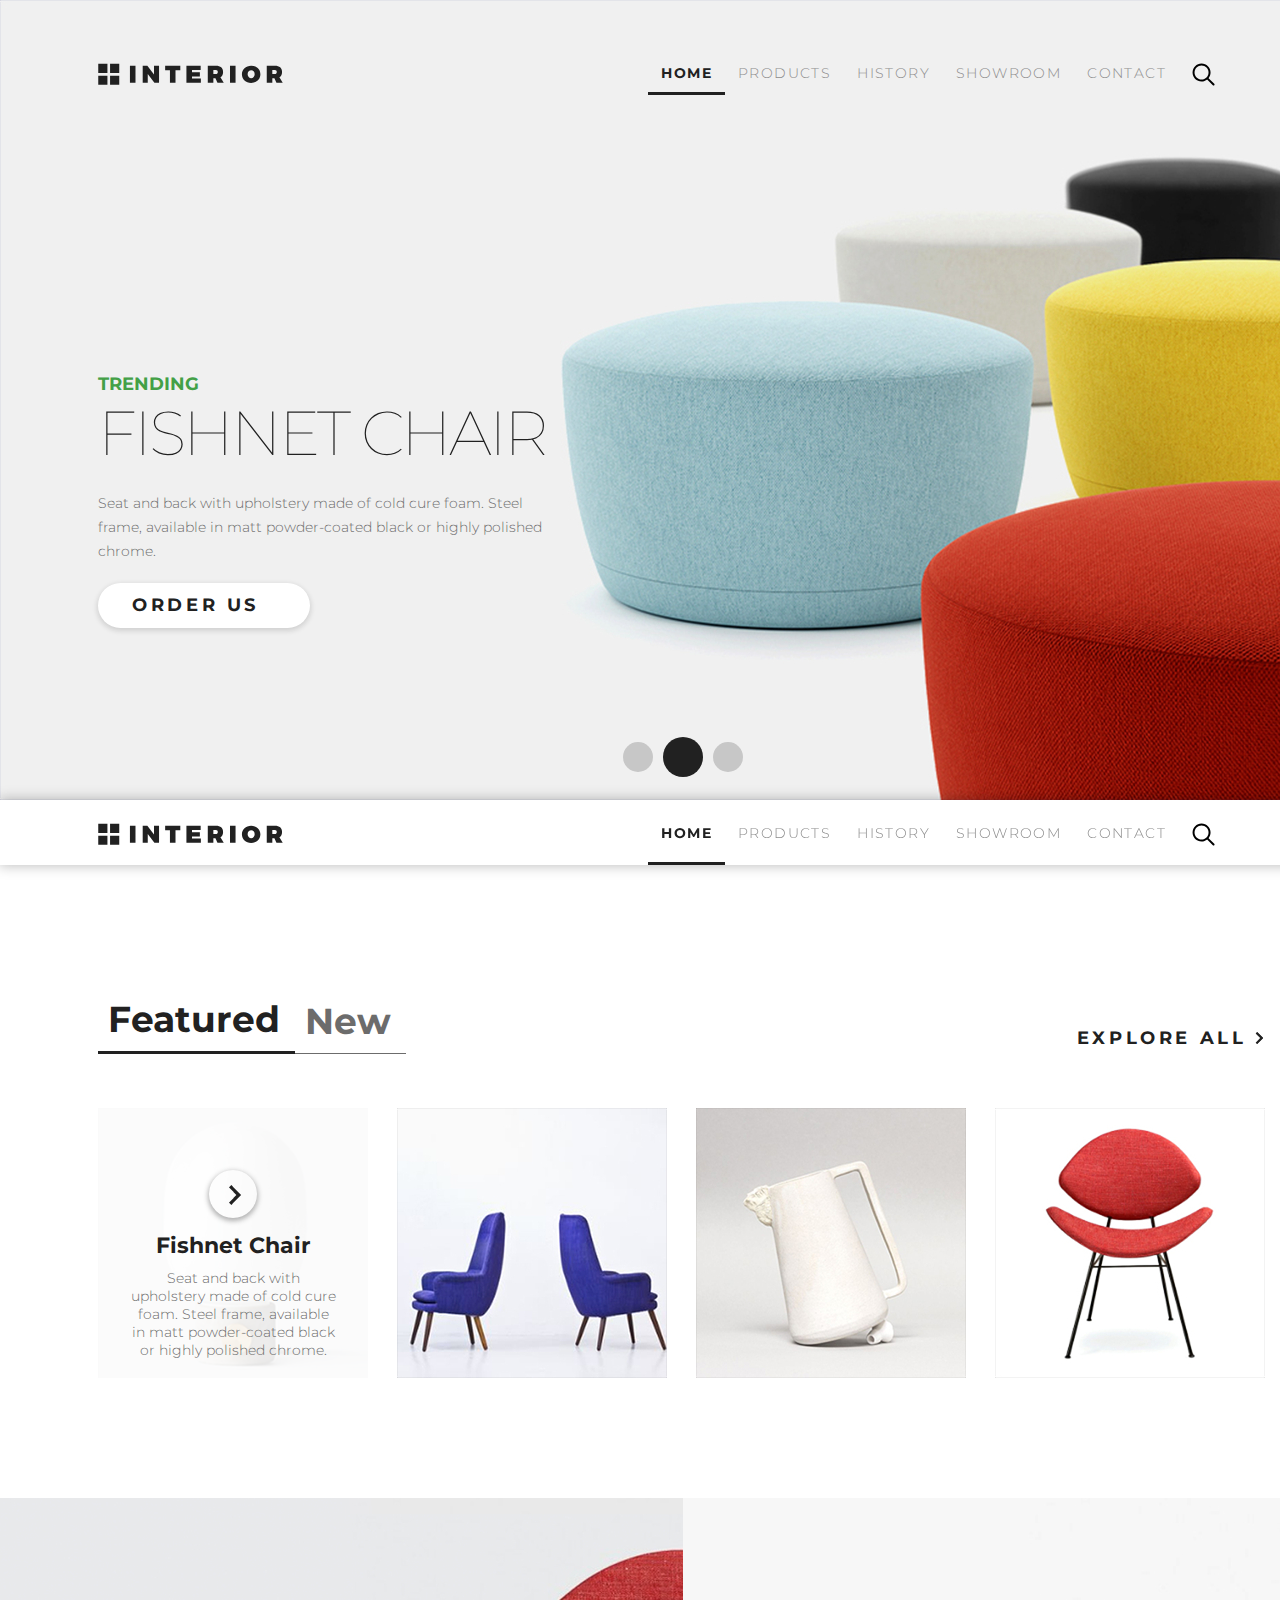
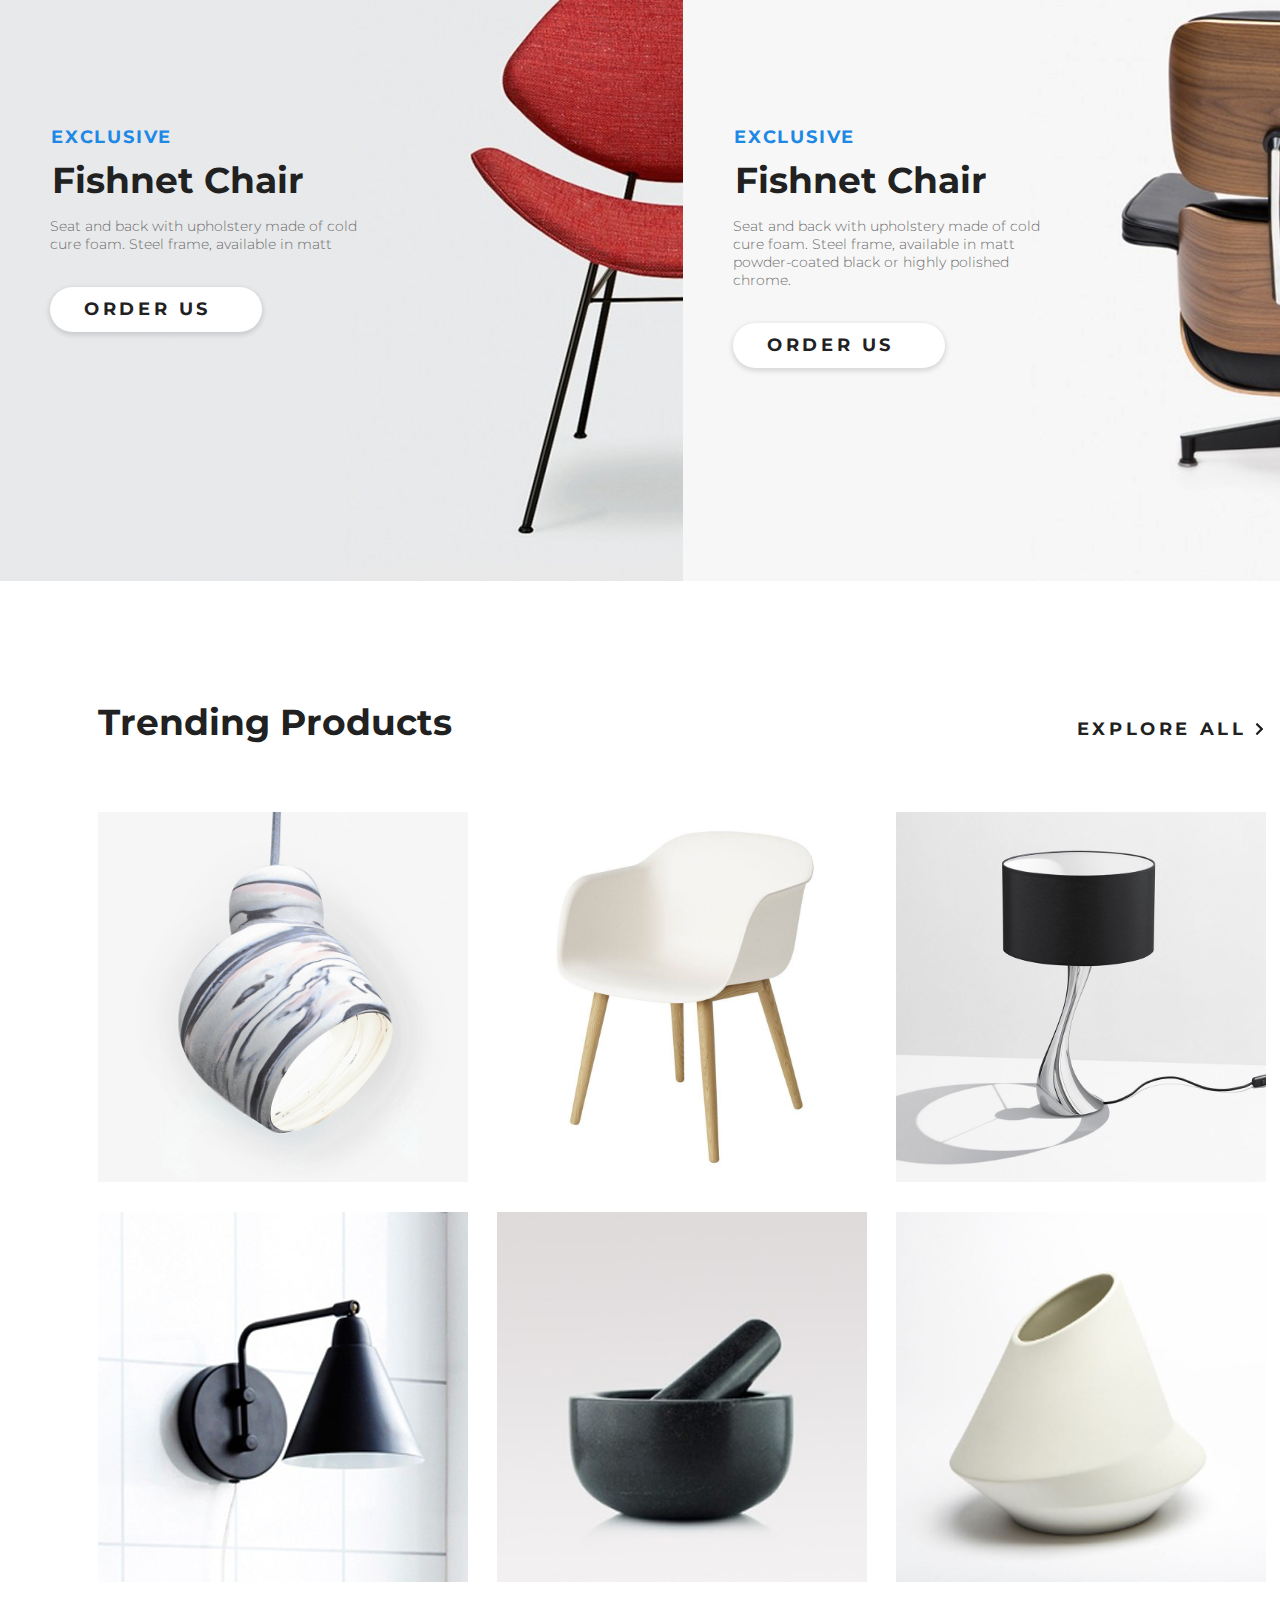
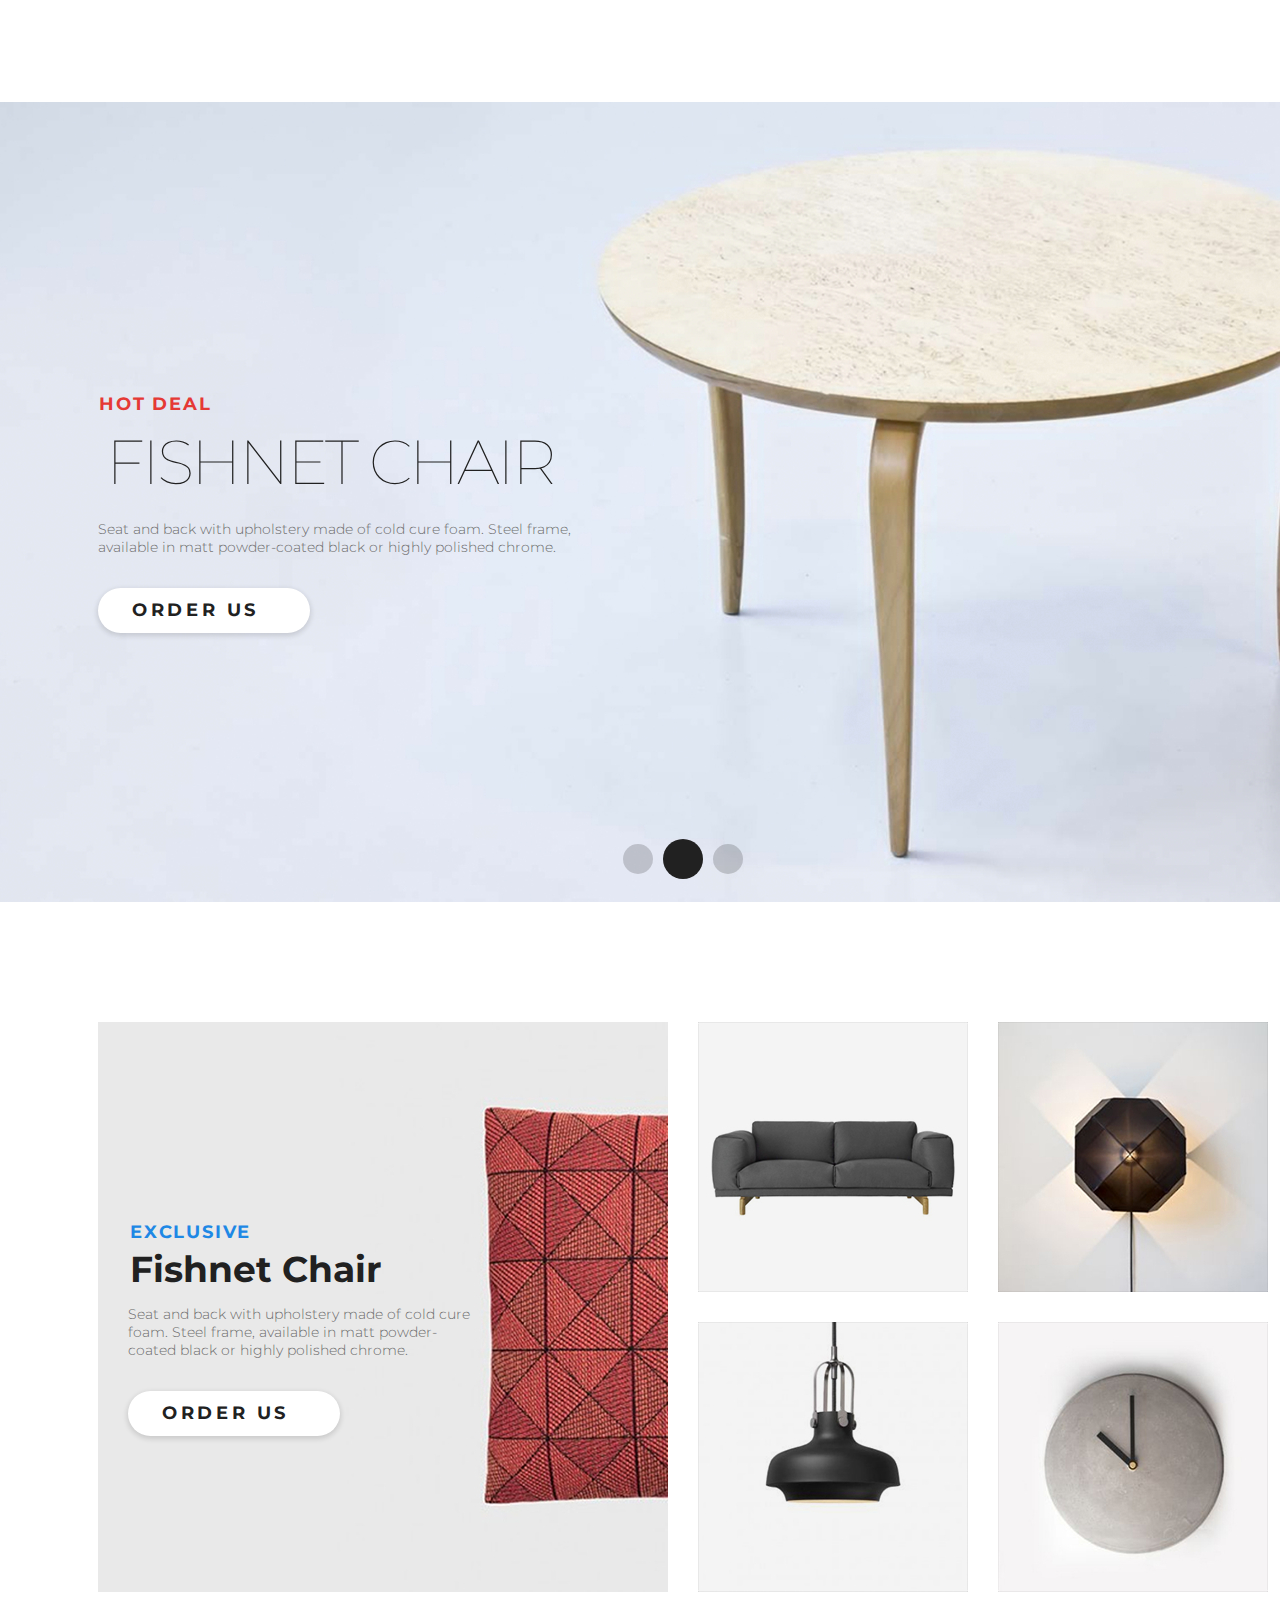
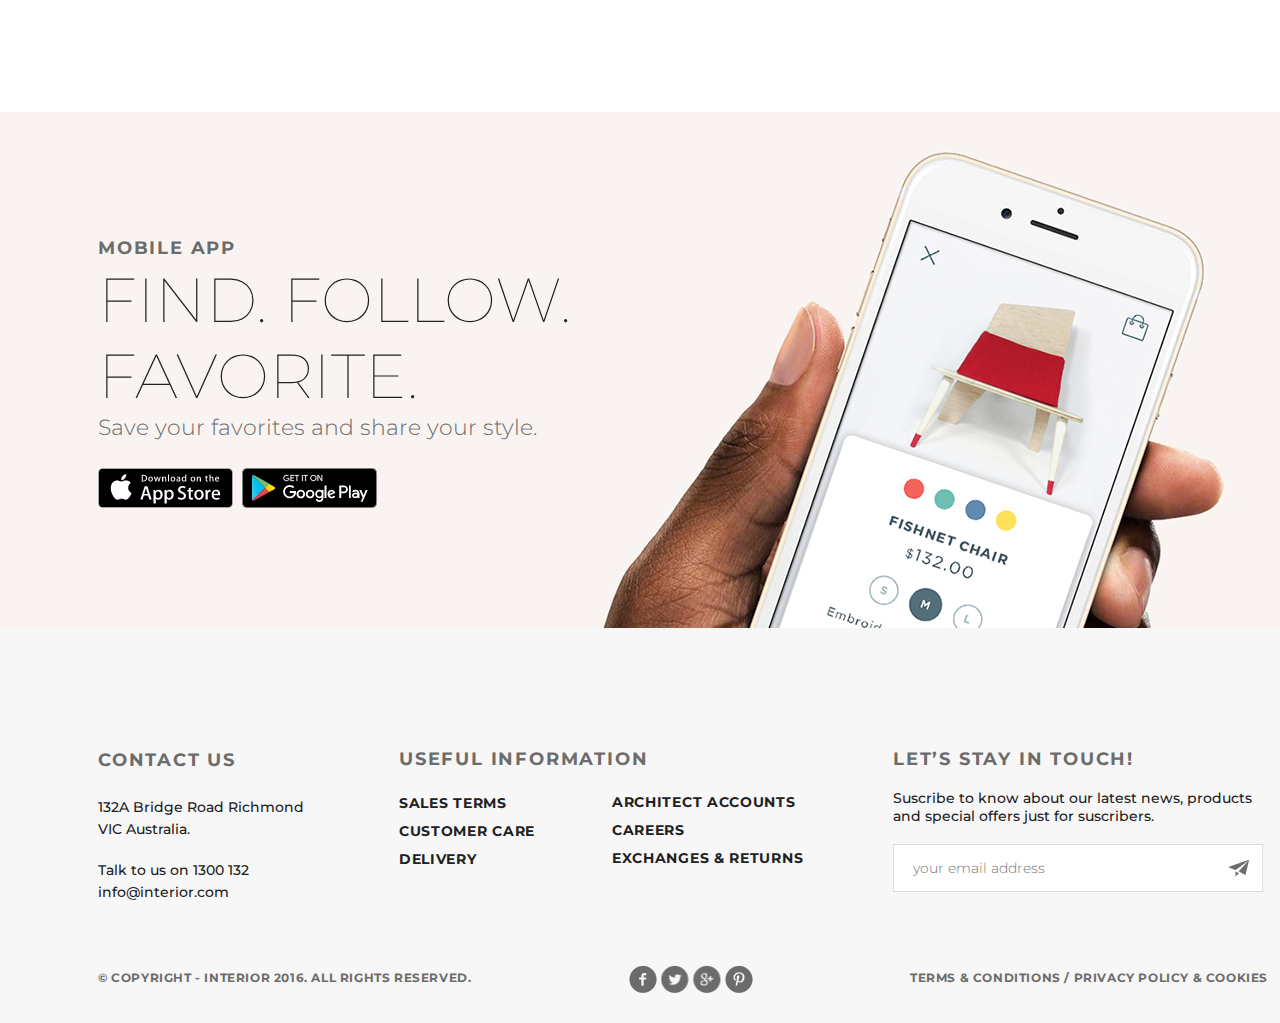
<file: index.html>
<!DOCTYPE html>
<html lang="en">
    <head>
        <meta charset="UTF-8">
        <title>Interior Home</title>
        <link href="https://fonts.googleapis.com/css?family=Montserrat:100,300,400,700&display=swap&subset=cyrillic,cyrillic-ext,latin-ext,vietnamese" rel="stylesheet">
        <link rel="stylesheet" href="style.css">
    </head>
    <body>
        <div class="container">
            <div class="slider padding-site">
                <div class="header clearfix">
                    <a href="#"><img src="img/logo.svg" alt="logo"></a>
                    <ul class="menu clearfix">
                        <li class="menu-list"><a href="index.html" class="menu-link menu-link-active notsearch">HOME</a></li>
                        <li class="menu-list"><a href="product.html" class="menu-link notsearch">PRODUCTS</a></li>
                        <li class="menu-list"><a href="#" class="menu-link notsearch">HISTORY</a></li>
                        <li class="menu-list"><a href="product-details.html" class="menu-link notsearch">SHOWROOM</a></li>
                        <li class="menu-list"><a href="contacts.html" class="menu-link notsearch">CONTACT</a></li>
                        <li class="menu-list"><a href="#" class="menu-link"><img src="img/search.svg" alt="search"></a></li>
                    </ul>
                </div>
                <div class="slider-text">
                    <p class="slider-tranding">TRENDING</p>
                    <h2 class="slider-h2">Fishnet Chair</h2>
                    <p class="slider-content">Seat and back with upholstery made of cold cure foam. Steel frame, available in matt powder-coated black
                        or highly polished chrome.</p>
                    <a href="#" class="button vis">Order Us <img class="vis" src="img/arrow.svg" alt="arrow"></a>
                </div>
                <div class="slider-pagination">
                    <a href="#" class="circle"></a><a href="#" class="circle circle-active"></a><a href="#" class="circle"></a>
                </div>
            </div>
            <div class="featured-all">
                <div class="menuhover padding-site">
                    <div class="menucontent">
                        <a href="#"><img src="img/logo.svg" alt="logo"></a>
                        <ul class="menu clearfix">
                            <li class="menu-list"><a href="index.html" class="menu-link hover menucontent-link-active">HOME</a></li>
                            <li class="menu-list"><a href="product.html" class="menu-link hover">PRODUCTS</a></li>
                            <li class="menu-list"><a href="#" class="menu-link hover">HISTORY</a></li>
                            <li class="menu-list"><a href="product-details.html" class="menu-link hover">SHOWROOM</a></li>
                            <li class="menu-list"><a href="contacts.html" class="menu-link hover">CONTACT</a></li>
                            <li class="menu-list"><a href="#" class="menu-link"><img src="img/search.svg" alt="search"></a></li>
                        </ul>
                    </div>
                </div>
                <div class="featurd clearfix padding-site">
                    <div class="featurd-new">
                        <div class="featurd-new-active"><a href="#" class="featurd-link featurd-link-active">Featured</a></div><div class="featurd-new1"><a href="#" class="featurd-link">New</a></div>
                    </div>
                    <a href="#" class="explore">explore all <img src="img/arrow.svg" alt="arrow"></a>
                </div>
                <div class="featured-slider padding-site">
                    <div class="featured-slider-div">
                        <div class="featured-slider-img1"></div>
                        <a href="#" class="feature-button"><div><img src="img/arrow.png" alt="arrow"></div></a>
                        <h2 class="feature-slider-h2">Fishnet Chair</h2>
                        <p class="feature-slider-content">Seat and back with upholstery made of cold cure foam. Steel frame, available in matt powder-coated black
                            or highly polished chrome.</p>
                    </div>
                    <div class="featured-slider-div">
                        <div class="featured-slider-img2"></div>
                        <a href="#" class="feature-button"><div><img src="img/arrow.png" alt="arrow"></div></a>
                        <h2 class="feature-slider-h2">Fishnet Chair</h2>
                        <p class="feature-slider-content">Seat and back with upholstery made of cold cure foam. Steel frame, available in matt powder-coated black
                            or highly polished chrome.</p>
                    </div>
                    <div class="featured-slider-div">
                        <div class="featured-slider-img3"></div>
                        <a href="#" class="feature-button"><div><img src="img/arrow.png" alt="arrow"></div></a>
                        <h2 class="feature-slider-h2">Fishnet Chair</h2>
                        <p class="feature-slider-content">Seat and back with upholstery made of cold cure foam. Steel frame, available in matt powder-coated black
                            or highly polished chrome.</p>
                    </div>
                    <div class="featured-slider-div">
                        <div class="featured-slider-img4"></div>
                        <a href="#" class="feature-button"><div><img src="img/arrow.png" alt="arrow"></div></a>
                        <h2 class="feature-slider-h2">Fishnet Chair</h2>
                        <p class="feature-slider-content">Seat and back with upholstery made of cold cure foam. Steel frame, available in matt powder-coated black
                            or highly polished chrome.</p>
                    </div>
                </div>
                <div class="exclusive">
                    <div class="exclusive1">
                        <p class="slider-exclusive">exclusive</p>
                        <h2 class="slider-exclusive-h2">Fishnet Chair</h2>
                        <p class="slider-exclusive-content">Seat and back with upholstery made of cold cure foam. Steel frame, available in matt</p>
                        <a href="#" class="button button-exclusive vis">Order Us <img class="vis" src="img/arrow.svg" alt="arrow"></a>
                    </div>
                    <div class="exclusive2">
                        <p class="slider-exclusive">exclusive</p>
                        <h2 class="slider-exclusive-h2">Fishnet Chair</h2>
                        <p class="slider-exclusive-content">Seat and back with upholstery made of cold cure foam. Steel frame, available in matt powder-coated black
                            or highly polished chrome.</p>
                        <a href="#" class="button button-exclusive vis">Order Us <img class="vis" src="img/arrow.svg" alt="arrow"></a>
                    </div>
                </div>
                <div class="trending-products padding-site">
                    <div class="trending-products2 clearfix">
                        <div class="trending-products-new">
                            <p>Trending Products</p>
                        </div>
                        <a href="#" class="explore-trending-products">explore all <img src="img/arrow.svg" alt="arrow"></a>
                    </div>
                    <div class="trending-products-slider">
                        <div><a href="#" class="trending-products-link"><img src="img/product-11.jpg" alt="product-11" class="trending-products-img"></a></div>
                        <div><a href="#" class="trending-products-link"><img src="img/product-21.jpg" alt="product-21" class="trending-products-img"></a></div>
                        <div><a href="#" class="trending-products-link"><img src="img/product-31.jpg" alt="product-31" class="trending-products-img"></a></div>
                        <div><a href="#" class="trending-products-link"><img src="img/product-41.jpg" alt="product-41" class="trending-products-img"></a></div>
                        <div><a href="#" class="trending-products-link"><img src="img/product-51.jpg" alt="product-51" class="trending-products-img"></a></div>
                        <div><a href="#" class="trending-products-link"><img src="img/product-61.jpg" alt="product-61" class="trending-products-img"></a></div>
                    </div>
                </div>
                <div class="slider-hotdeal padding-site">
                    <div class="slider-hotdeal-text">
                        <p class="slider-hotdeal-p">Hot deal</p>
                        <h2 class="slider-h2-hotdeal">Fishnet Chair</h2>
                        <p class="slider-content-hotdeal">Seat and back with upholstery made of cold cure foam. Steel frame, available in matt powder-coated black
                            or highly polished chrome.</p>
                        <a href="#" class="button-hotdeal vis">Order Us <img class="vis" src="img/arrow.svg" alt="arrow"></a>
                    </div>
                    <div class="slider-pagination-hotdeal">
                        <a href="#" class="circle"></a><a href="#" class="circle circle-active"></a><a href="#" class="circle"></a>
                    </div>
                </div>
                <div class="exclusivenew clearfix">
                    <div class="exclusivenew-left">
                        <div class="slider-exclusivenew-text">
                            <p class="slider-exclusivenew-p">exclusive</p>
                            <h2 class="slider-h2-exclusivenew">Fishnet Chair</h2>
                            <p class="slider-content-exclusivenew">Seat and back with upholstery made of cold cure foam. Steel frame, available in matt powder-coated black
                                or highly polished chrome.</p>
                            <a href="#" class="button-exclusivenew vis">Order Us <img class="vis" src="img/arrow.svg" alt="arrow"></a>
                        </div>
                    </div>
                    <div class="exclusivenew-right">
                        <div><a href="#" class="exclusivenew-products-link"><img src="img/exclusive2-1.jpg" alt="exclusive2-1" class="exclusivenew-products-img"></a></div>
                        <div><a href="#" class="exclusivenew-products-link"><img src="img/exclusive2-2.jpg" alt="exclusive2-2" class="exclusivenew-products-img"></a></div>
                        <div><a href="#" class="exclusivenew-products-link"><img src="img/exclusive2-3.jpg" alt="exclusive2-3" class="exclusivenew-products-img"></a></div>
                        <div><a href="#" class="exclusivenew-products-link"><img src="img/exclusive2-4.jpg" alt="exclusive2-4" class="exclusivenew-products-img"></a></div>
                    </div>
                </div>
                <div class="mobile">
                    <div class="mobile-text">
                        <h2 class="mobile-h2">mobile app</h2>
                        <p class="mobile-p">Find. Follow. Favorite.</p>
                        <p class="mobile-content">Save your favorites and share your style.</p>
                        <div class="buttons">
                            <a href="#" target="_blank" class="button-apple"><img src="img/app-store.png" alt="app-store"></a>
                            <a href="#" target="_blank" class="button-google"><img src="img/google-play.png" alt="google-play"></a>
                        </div>
                    </div>
                </div>
            </div>
            <div class="footer padding-site">
                <div class="topfooter clearfix">
                    <div class="contact_us">
                        <h2 class="contact">Contact Us</h2>
                        <p class="address">132A Bridge Road Richmond VIC 
                            Australia.</p>
                        <br>
                        <p class="phone">Talk to us on 1300 132
                            info@interior.com</p>
                    </div>
                    <div class="useful_information">
                        <h2 class="information">Useful Information</h2>
                        <br>
                        <div class="info_info clearfix">
                            <ul class="info">
                                <li><a href="#">Sales terms</a></li>
                                <li><a href="#">Customer care</a></li>
                                <li><a href="#">Delivery</a></li>
                            </ul>
                            <br>
                            <ul class="info2">
                                <li><a href="#">Architect accounts</a></li>
                                <li><a href="#">Careers</a></li>
                                <li><a href="#">Exchanges & returns</a></li>
                            </ul>
                        </div>
                    </div>
                    <div class="stay_in_touch">
                        <h2 class="touch">Let’s Stay in Touch!</h2>
                        <br>
                        <p class="stay">Suscribe to know about our latest news, products and special offers just for suscribers.</p>
                        <br>
                        <div class="form">
                            <form>
                                <input type="email" placeholder="your email address">
                                <button type="submit"></button>
                            </form>
                        </div>
                    </div>
                </div>
                <div class="bottomfooter clearfix">
                    <div class="copyright">© Copyright - INTERIOR 2016. All Rights Reserved.</div>
                    <div class="icons">
                        <a href="#" target="_blank" class="ico1"></a>
                        <a href="#" target="_blank" class="ico2"></a>
                        <a href="#" target="_blank" class="ico3"></a>
                        <a href="#" target="_blank" class="ico4"></a>
                    </div>
                    <div class="pp"><a href="#">Terms & Conditions</a>  /  <a href="#">Privacy policy & Cookies</a></div>
                </div>
            </div>
        </div>
    </body>
</html>
</file>
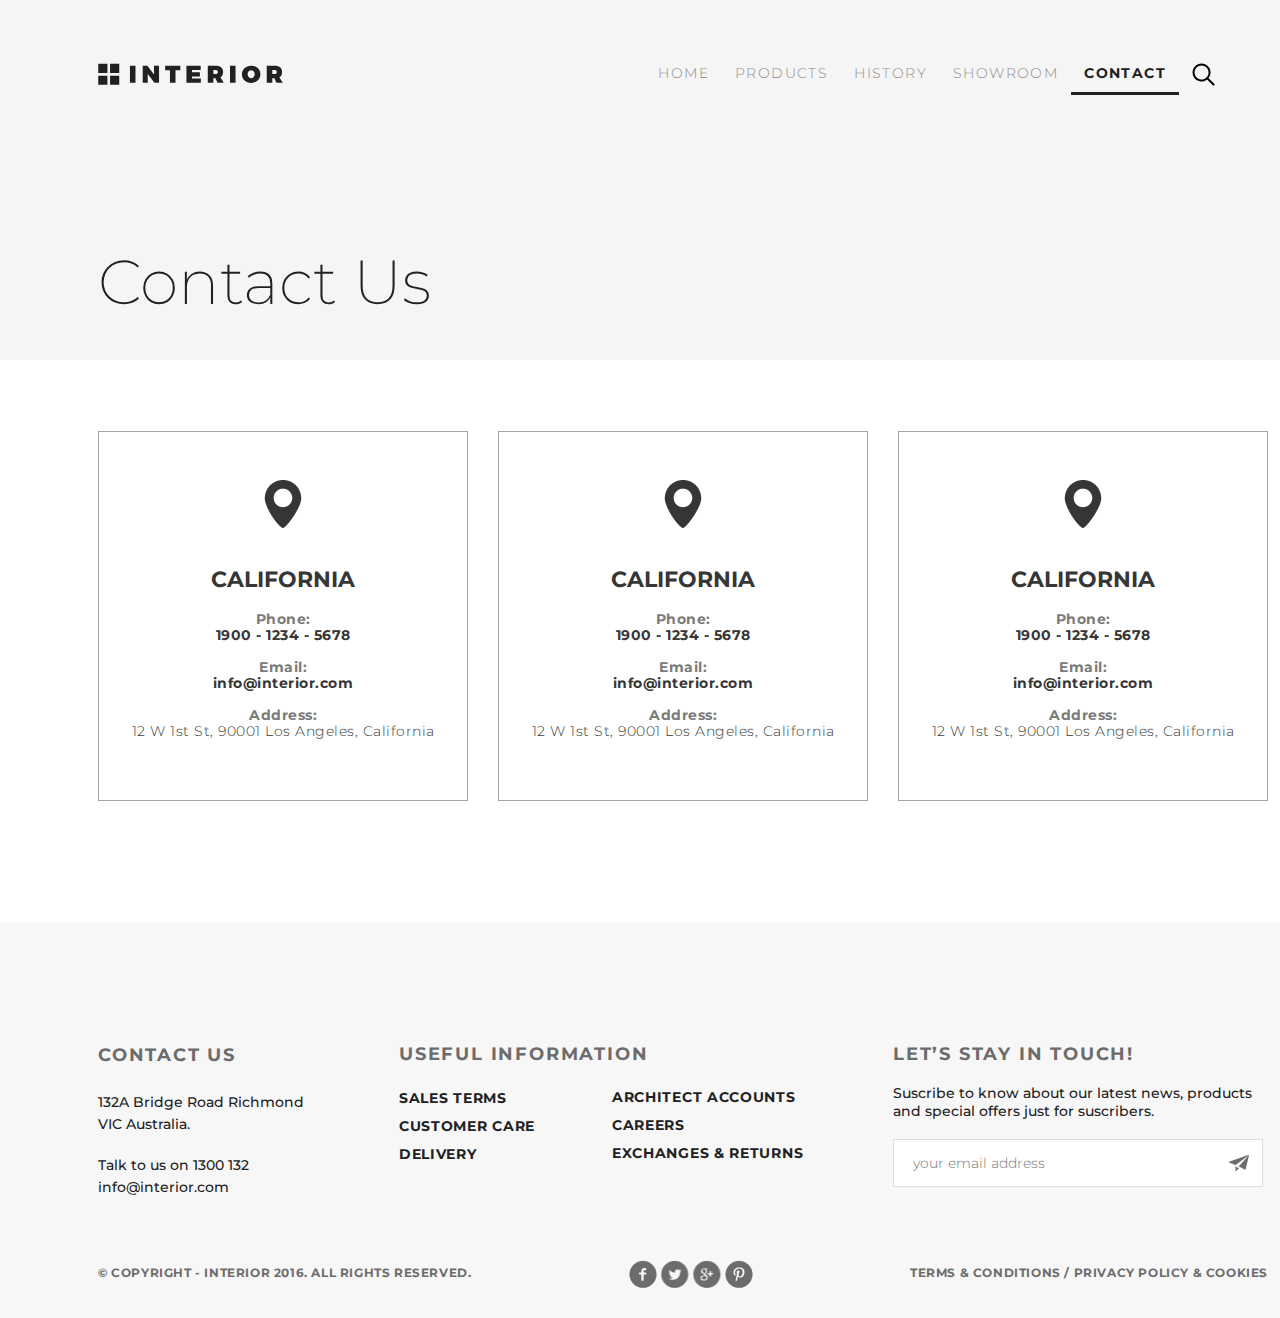
<file: contacts.html>
<!DOCTYPE html>
<html lang="en">
    <head>
        <meta charset="UTF-8">
        <title>Interior Contacts</title>
        <link href="https://fonts.googleapis.com/css?family=Montserrat:100,300,400,700&display=swap&subset=cyrillic,cyrillic-ext,latin-ext,vietnamese" rel="stylesheet">
        <link rel="stylesheet" href="style.css">
    </head>
    <body>
        <div class="container">
            <div class="ctl">
                <div class="contactus_header">
                    <div class="header clearfix padding-site">
                        <a href="#"><img src="img/logo.svg" alt="logo"></a>
                        <ul class="menu clearfix">
                            <li class="menu-list"><a href="index.html" class="menu-link notsearch">HOME</a></li>
                            <li class="menu-list"><a href="product.html" class="menu-link notsearch">PRODUCTS</a></li>
                            <li class="menu-list"><a href="#" class="menu-link notsearch">HISTORY</a></li>
                            <li class="menu-list"><a href="product-details.html" class="menu-link notsearch">SHOWROOM</a></li>
                            <li class="menu-list"><a href="contacts.html" class="menu-link menu-link-active notsearch">CONTACT</a></li>
                            <li class="menu-list"><a href="#" class="menu-link"><img src="img/search.svg" alt="search"></a></li>
                        </ul>
                    </div>
                    <div class="contact_us_title padding-site clearfix">
                        Contact Us
                    </div>
                </div>
                <div class="contactus_contacts padding-site clearfix">
                    <div class="block1_contact">
                        <img  class="float" src ="img/float.png" alt="float">
                        <h2 class="place_name">California</h2>
                        <div class="contact_place"> 
                            <br>
                            <p class="phone_adress">Phone:</p>
                            <p class="b_phone_adress">1900 - 1234 - 5678</p>
                            <br>
                            <p class="phone_adress">Email:</p>
                            <p class="b_phone_adress">info@interior.com</p>
                            <br>
                            <p class="phone_adress">Address:</p>
                            12 W 1st St, 90001 Los Angeles, California
                        </div>
                    </div>
                    <div class="block2_contact">
                        <img  class="float" src ="img/float.png" alt="float">
                        <h2 class="place_name">California</h2>
                        <br>
                        <div class="contact_place">
                            <p class="phone_adress">Phone:</p>
                            <p class="b_phone_adress">1900 - 1234 - 5678</p>
                            <br>
                            <p class="phone_adress">Email:</p>
                            <p class="b_phone_adress">info@interior.com</p>
                            <br>
                            <p class="phone_adress">Address:</p>
                            12 W 1st St, 90001 Los Angeles, California
                        </div>
                    </div>
                    <div class="block3_contact">
                        <img  class="float" src ="img/float.png" alt="float">
                        <h2 class="place_name">California</h2>
                        <br>
                        <div class="contact_place">
                            <p class="phone_adress">Phone:</p>
                            <p class="b_phone_adress">1900 - 1234 - 5678</p>
                            <br>
                            <p class="phone_adress">Email:</p>
                            <p class="b_phone_adress">info@interior.com</p>
                            <br>
                            <p class="phone_adress">Address:</p>
                            12 W 1st St, 90001 Los Angeles, California
                        </div>
                    </div>
                </div>
            </div>
            <div class="footer padding-site">
                <div class="topfooter clearfix">
                    <div class="contact_us">
                        <h2 class="contact">Contact Us</h2>
                        <p class="address">132A Bridge Road Richmond VIC 
                            Australia.</p>
                        <br>
                        <p class="phone">Talk to us on 1300 132
                            info@interior.com</p>
                    </div>
                    <div class="useful_information">
                        <h2 class="information">Useful Information</h2>
                        <br>
                        <div class="info_info clearfix">
                            <ul class="info">
                                <li><a href="#">Sales terms</a></li>
                                <li><a href="#">Customer care</a></li>
                                <li><a href="#">Delivery</a></li>
                            </ul>
                            <br>
                            <ul class="info2">
                                <li><a href="#">Architect accounts</a></li>
                                <li><a href="#">Careers</a></li>
                                <li><a href="#">Exchanges & returns</a></li>
                            </ul>
                        </div>
                    </div>
                    <div class="stay_in_touch">
                        <h2 class="touch">Let’s Stay in Touch!</h2>
                        <br>
                        <p class="stay">Suscribe to know about our latest news, products and special offers just for suscribers.</p>
                        <br>
                        <div class="form">
                            <form>
                                <input type="email" placeholder="your email address">
                                <button type="submit"></button>
                            </form>
                        </div>
                    </div>
                </div>
                <div class="bottomfooter clearfix">
                    <div class="copyright">© Copyright - INTERIOR 2016. All Rights Reserved.</div>
                    <div class="icons">
                        <a href="#" target="_blank" class="ico1"></a>
                        <a href="#" target="_blank" class="ico2"></a>
                        <a href="#" target="_blank" class="ico3"></a>
                        <a href="#" target="_blank" class="ico4"></a>
                    </div>
                    <div class="pp"><a href="#">Terms & Conditions</a>  /  <a href="#">Privacy policy & Cookies</a></div>
                </div>
            </div>
        </div>
    </body>
</html>
</file>
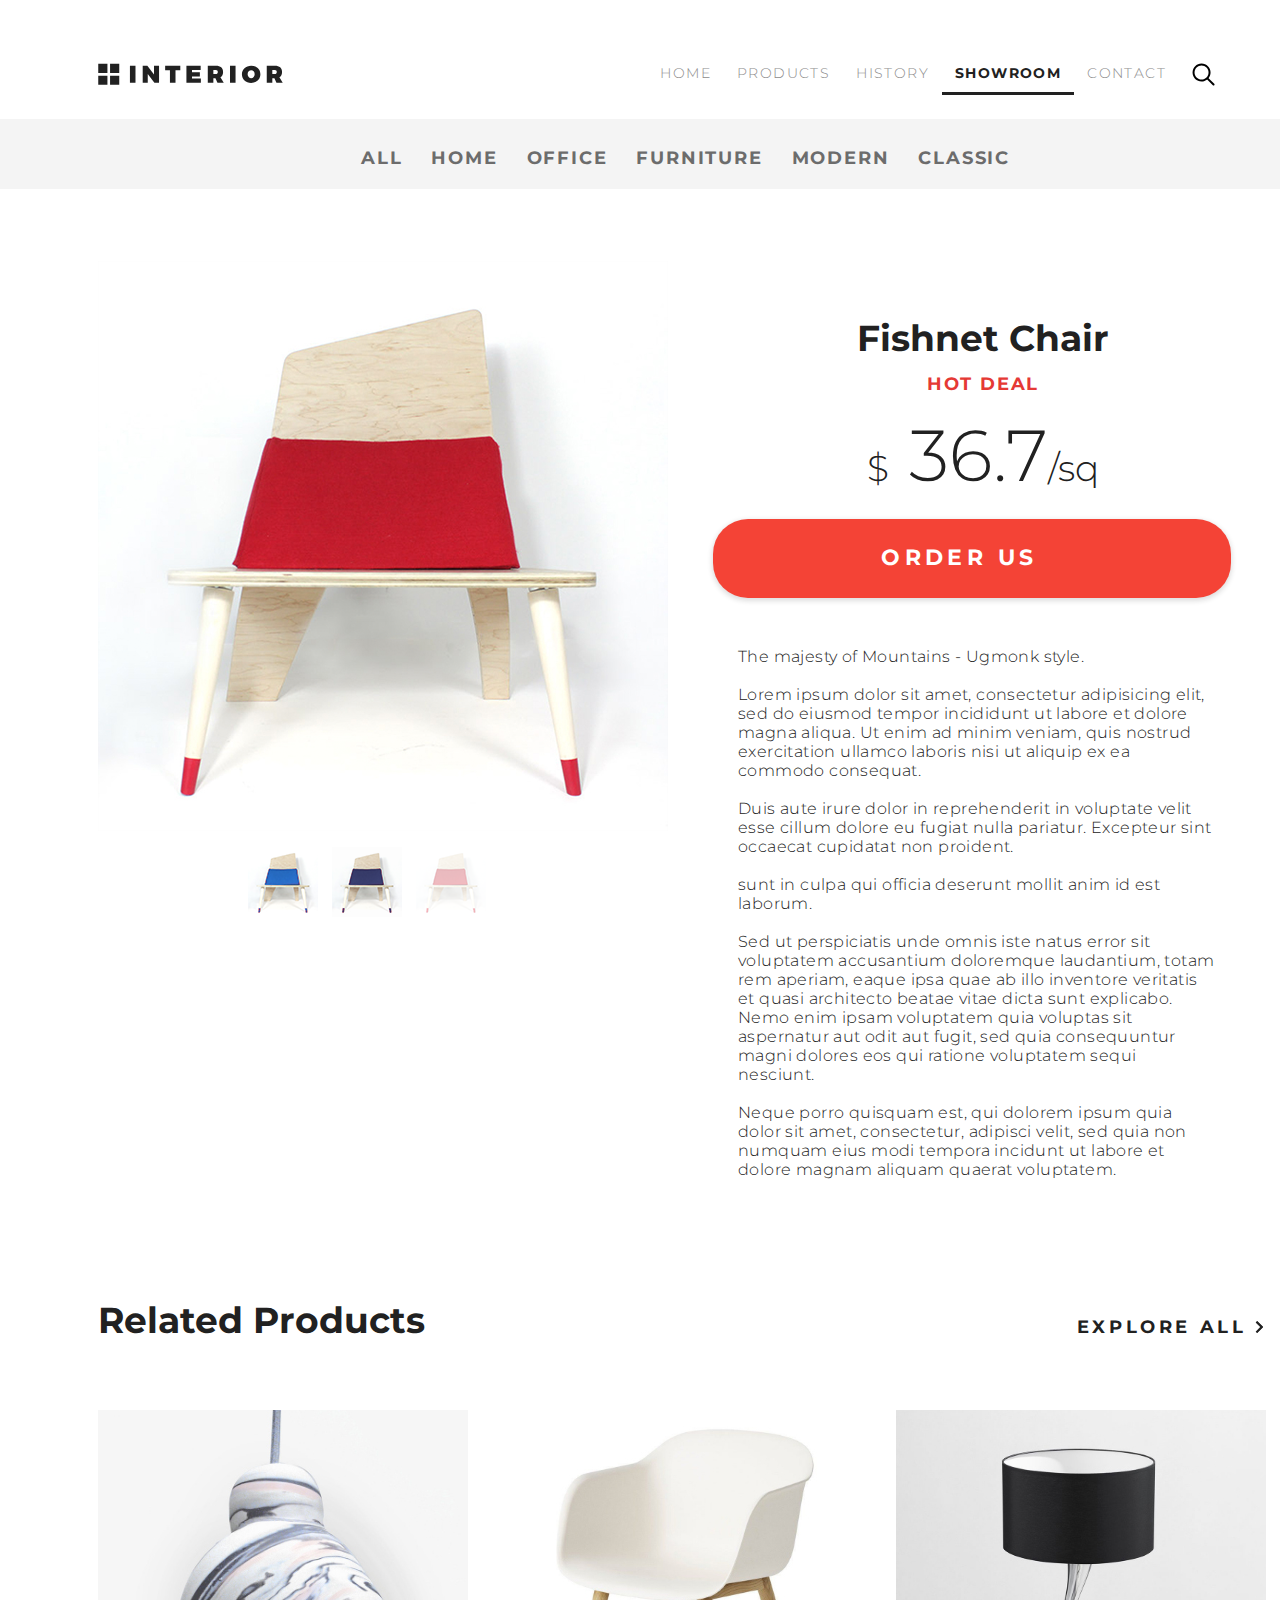
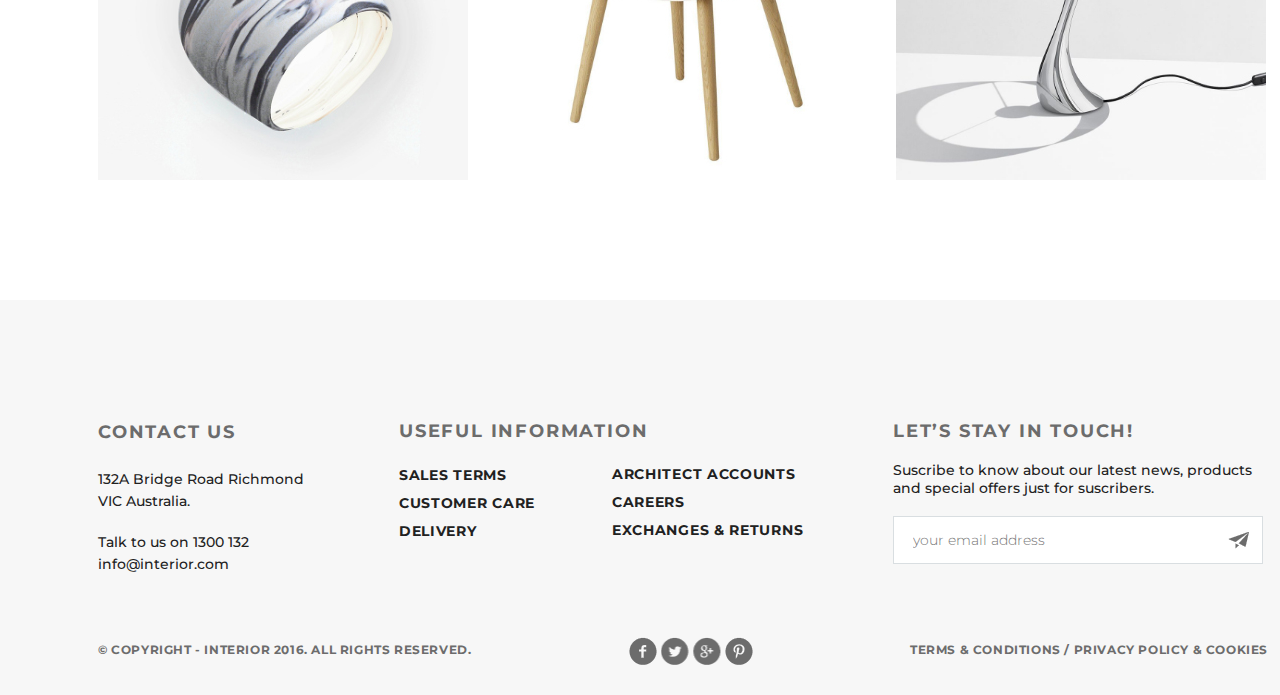
<file: product-details.html>
<!DOCTYPE html>
<html lang="zxx">
    <head>
        <meta charset="UTF-8">
        <title>Interior Product Details</title>
        <link href="https://fonts.googleapis.com/css?family=Montserrat:100,300,400,700&display=swap&subset=cyrillic,cyrillic-ext,latin-ext,vietnamese" rel="stylesheet">
        <link rel="stylesheet" href="style.css">
    </head>
    <body>
        <div class="container">
            <div class="ctl">
                <div class="top-menus">
                    <div class="header clearfix  padding-site">
                        <a href="#"><img src="img/logo.svg" alt="logo"></a>
                        <ul class="menu clearfix">
                            <li class="menu-list"><a href="index.html" class="menu-link notsearch">HOME</a></li>
                            <li class="menu-list"><a href="product.html" class="menu-link notsearch">PRODUCTS</a></li>
                            <li class="menu-list"><a href="#" class="menu-link notsearch">HISTORY</a></li>
                            <li class="menu-list"><a href="product-details.html" class="menu-link notsearch menu-link-active">SHOWROOM</a></li>
                            <li class="menu-list"><a href="contacts.html" class="menu-link notsearch">CONTACT</a></li>
                            <li class="menu-list"><a href="#" class="menu-link"><img src="img/search.svg" alt="search"></a></li>
                        </ul>
                    </div>
                    <div class="stik-menu clearfix">
                        <ul class="stik-menu-menu">
                            <li class="stik-list"><a href="#" class="stik-link">All</a></li>
                            <li class="stik-list"><a href="#" class="stik-link">HOME</a></li>
                            <li class="stik-list"><a href="#" class="stik-link">OFFICE</a></li>
                            <li class="stik-list"><a href="#" class="stik-link">FURNITURE</a></li>
                            <li class="stik-list"><a href="#" class="stik-link">MODERN</a></li>
                            <li class="stik-list"><a href="#" class="stik-link">CLASSIC</a></li>
                        </ul>
                    </div>
                </div>
                <div class="product-detaile padding-site clearfix">
                    <div class="left-product-detaile">
                        <img src="img/slider1.png" alt="main photo">
                        <div class="product-detaile-gallery">
                            <img src="img/controll.png" alt="photo1">
                            <img src="img/controll11.png" alt="photo2">
                            <img src="img/controll2.png" alt="photo3">
                        </div>
                    </div>
                    <div class="right-product-detaile">
                        <p class="product-details-fch">Fishnet Chair</p>
                        <p class="product-details-hd">Hot Deal</p>
                        <div class="price"><h2 class="product-details-h2">$</h2><h2 class="product-details-h21">36.7</h2><h2 class="product-details-h22">/sq</h2></div>
                        <a href="#" class="button_pr-details vis">Order Us <img class="vis" src="img/arrow1.svg" alt="arrow"></a>
                        <div class="product-details-content"><p>The majesty of Mountains - Ugmonk style.</p><br>
                            <p>Lorem ipsum dolor sit amet, consectetur adipisicing elit, sed do eiusmod tempor incididunt ut labore
                                et dolore magna aliqua. Ut enim ad minim veniam, quis nostrud exercitation ullamco laboris nisi ut aliquip ex ea commodo consequat. </p><br>
                            <p>Duis aute irure dolor in reprehenderit in voluptate velit esse cillum dolore eu fugiat nulla pariatur. Excepteur sint occaecat cupidatat non proident.</p><br>
                            <p>sunt in culpa qui officia deserunt mollit anim id est laborum.</p><br><p> Sed ut perspiciatis unde omnis iste natus error sit voluptatem accusantium doloremque laudantium, totam rem aperiam, eaque ipsa quae ab illo inventore veritatis et quasi architecto beatae vitae dicta sunt explicabo. Nemo enim ipsam voluptatem quia voluptas sit aspernatur aut odit aut fugit, sed quia consequuntur magni dolores eos qui ratione voluptatem sequi nesciunt.</p><br> <p> Neque porro quisquam est, qui dolorem ipsum quia dolor sit amet, consectetur, adipisci velit, sed quia non numquam eius modi tempora incidunt ut labore et dolore magnam aliquam quaerat voluptatem.</p> </div>
                    </div>
                </div>
                <div class="related-products padding-site">
                    <div class="trending-products2 clearfix">
                        <div class="trending-products-new">
                            <p>Related Products</p>
                        </div>
                        <a href="#" class="explore-trending-products">explore all <img src="img/arrow.svg" alt="arrow"></a>
                    </div>
                    <div class="trending-products-slider">
                        <div><a href="#" class="trending-products-link"><img src="img/product-11.jpg" alt="product-11" class="trending-products-img"></a></div>
                        <div><a href="#" class="trending-products-link"><img src="img/product-21.jpg" alt="product-21" class="trending-products-img"></a></div>
                        <div><a href="#" class="trending-products-link"><img src="img/product-31.jpg" alt="product-31" class="trending-products-img"></a></div>
                    </div>
                </div>
            </div>
            <div class="footer padding-site">
                <div class="topfooter clearfix">
                    <div class="contact_us">
                        <h2 class="contact">Contact Us</h2>
                        <p class="address">132A Bridge Road Richmond VIC 
                            Australia.</p>
                        <br>
                        <p class="phone">Talk to us on 1300 132
                            info@interior.com</p>
                    </div>
                    <div class="useful_information">
                        <h2 class="information">Useful Information</h2>
                        <br>
                        <div class="info_info clearfix">
                            <ul class="info">
                                <li><a href="#">Sales terms</a></li>
                                <li><a href="#">Customer care</a></li>
                                <li><a href="#">Delivery</a></li>
                            </ul>
                            <br>
                            <ul class="info2">
                                <li><a href="#">Architect accounts</a></li>
                                <li><a href="#">Careers</a></li>
                                <li><a href="#">Exchanges & returns</a></li>
                            </ul>
                        </div>
                    </div>
                    <div class="stay_in_touch">
                        <h2 class="touch">Let’s Stay in Touch!</h2>
                        <br>
                        <p class="stay">Suscribe to know about our latest news, products and special offers just for suscribers.</p>
                        <br>
                        <div class="form">
                            <form>
                                <input type="email" placeholder="your email address">
                                <button type="submit"></button>
                            </form>
                        </div>
                    </div>
                </div>
                <div class="bottomfooter clearfix">
                    <div class="copyright">© Copyright - INTERIOR 2016. All Rights Reserved.</div>
                    <div class="icons">
                        <a href="#" target="_blank" class="ico1"></a>
                        <a href="#" target="_blank" class="ico2"></a>
                        <a href="#" target="_blank" class="ico3"></a>
                        <a href="#" target="_blank" class="ico4"></a>
                    </div>
                    <div class="pp"><a href="#">Terms & Conditions</a>  /  <a href="#">Privacy policy & Cookies</a></div>
                </div>
            </div>
        </div>
    </body>
</html>
</file>
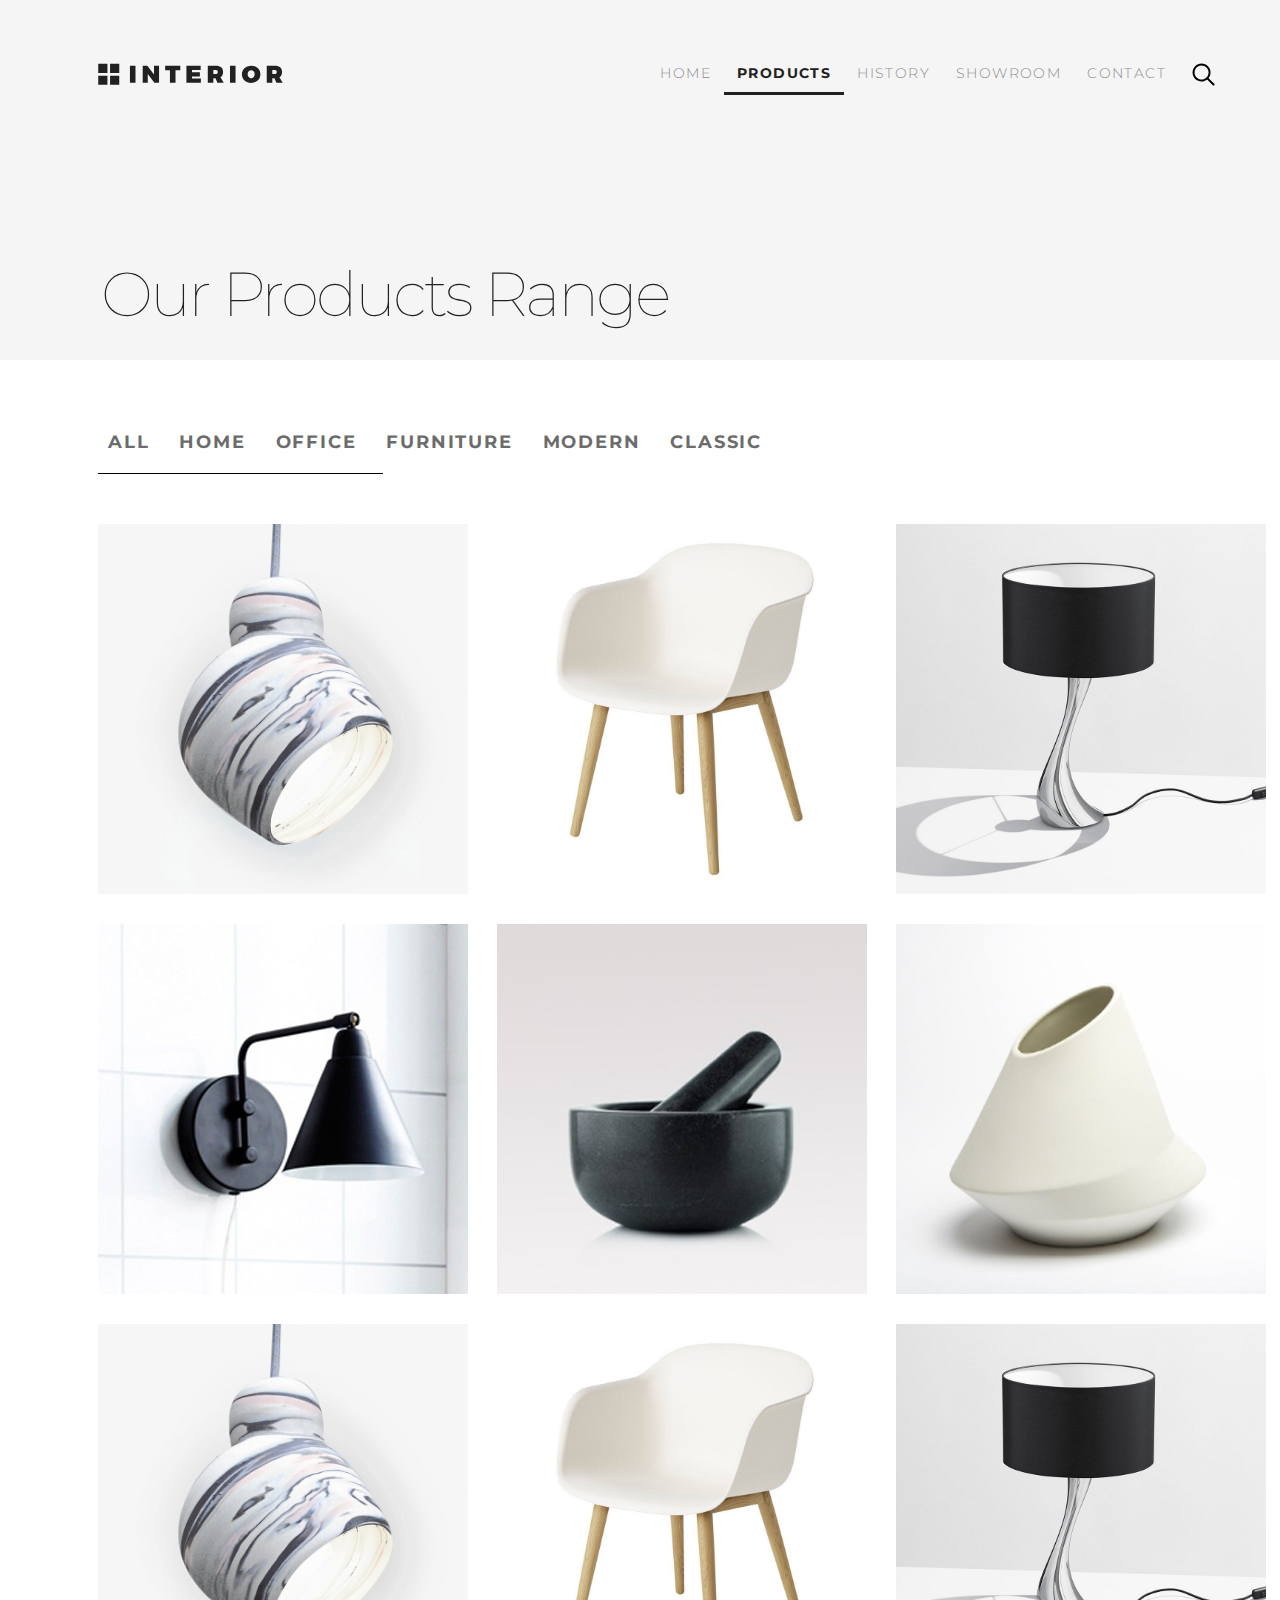
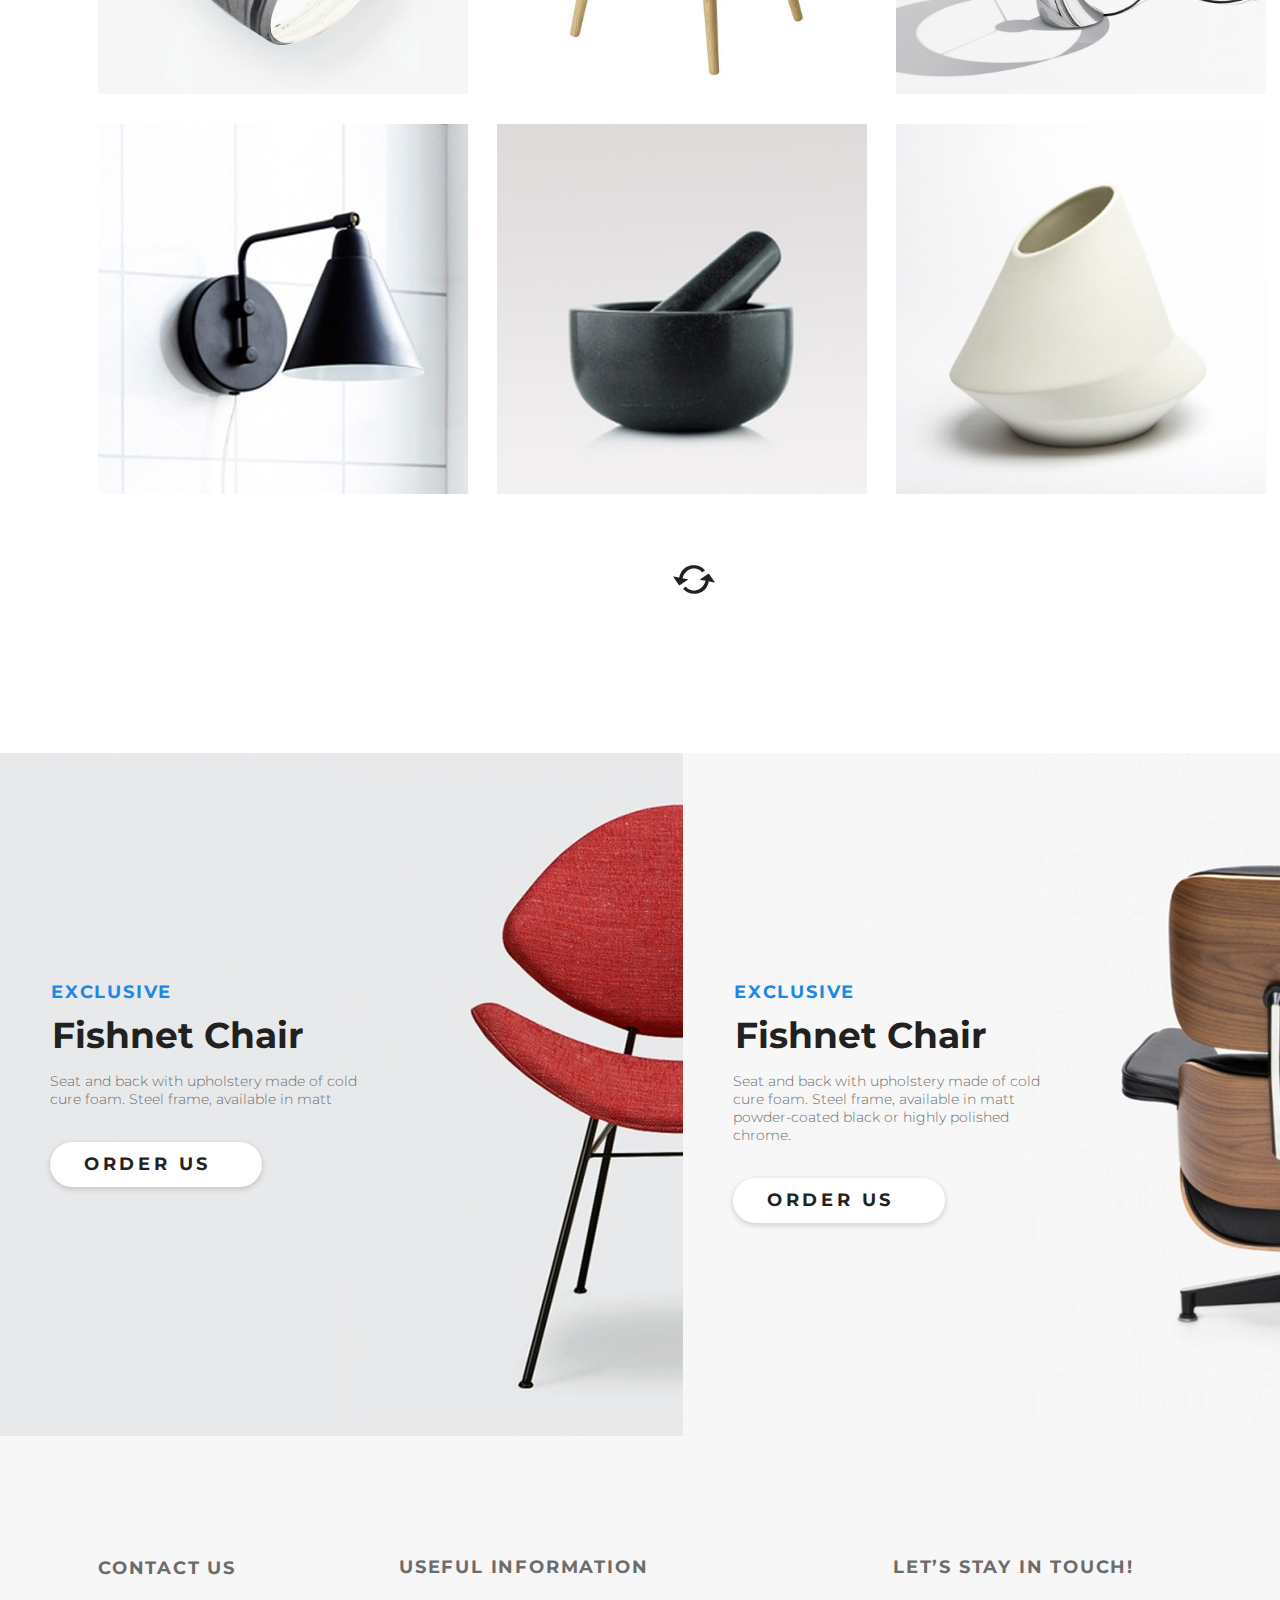
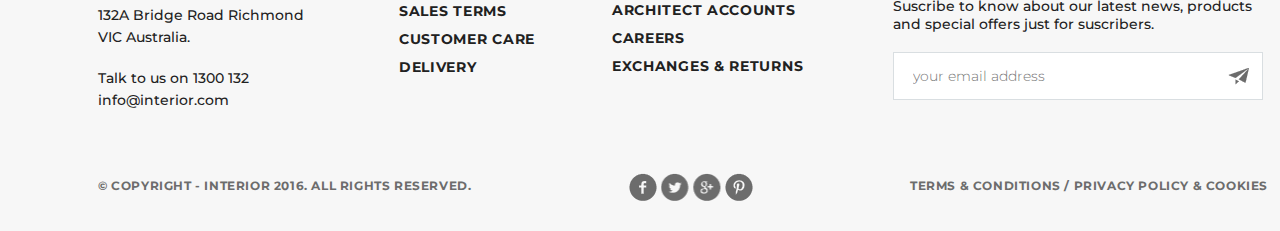
<file: product.html>
<!DOCTYPE html>
<html lang="en">
    <head>
        <meta charset="UTF-8">
        <title>Interior Product</title>
        <link href="https://fonts.googleapis.com/css?family=Montserrat:100,300,400,700&display=swap&subset=cyrillic,cyrillic-ext,latin-ext,vietnamese" rel="stylesheet">
        <link rel="stylesheet" href="style.css">
    </head>
    <body>
        <div class="container">
            <div class="ctl">
                <div class="header_products padding-site">
                    <div class="header clearfix">
                        <a href="#"><img src="img/logo.svg" alt="logo"></a>
                        <ul class="menu clearfix">
                            <li class="menu-list"><a href="index.html" class="menu-link notsearch">HOME</a></li>
                            <li class="menu-list"><a href="product.html" class="menu-link menu-link-active notsearch">PRODUCTS</a></li>
                            <li class="menu-list"><a href="#" class="menu-link notsearch">HISTORY</a></li>
                            <li class="menu-list"><a href="product-details.html" class="menu-link notsearch">SHOWROOM</a></li>
                            <li class="menu-list"><a href="contacts.html" class="menu-link notsearch">CONTACT</a></li>
                            <li class="menu-list"><a href="#" class="menu-link"><img src="img/search.svg" alt="search"></a></li>
                        </ul>
                    </div>
                    <div class="fist_block_title">
                        Our Products Range
                    </div>
                </div>
                <div class="padding-site all_products clearfix">
                    <div class="menu_all_product clearfix">
                        <ul class="menu_all_products">
                            <li><a href="#">All</a></li>
                            <li><a href="#">HOME</a></li>
                            <li><a href="#">OFFICE</a></li>
                            <li><a href="#">FURNITURE</a></li>
                            <li><a href="#">MODERN</a></li>
                            <li><a href="#">CLASSIC</a></li>
                        </ul>
                        <div class="stroke">
                        </div>
                    </div>
                    <div class="trending-products-slider all_products_gallery">
                        <div><a href="#" class="trending-products-link"><img src="img/product-11.jpg" alt="product-11.jpg" class="trending-products-img"></a></div>
                        <div><a href="#" class="trending-products-link"><img src="img/product-21.jpg" alt="product-21.jpg" class="trending-products-img"></a></div>
                        <div><a href="#" class="trending-products-link"><img src="img/product-31.jpg" alt="product-31.jpg" class="trending-products-img"></a></div>
                        <div><a href="#" class="trending-products-link"><img src="img/product-41.jpg" alt="product-41.jpg" class="trending-products-img"></a></div>
                        <div><a href="#" class="trending-products-link"><img src="img/product-51.jpg" alt="product-51.jpg" class="trending-products-img"></a></div>
                        <div><a href="#" class="trending-products-link"><img src="img/product-61.jpg" alt="product-61.jpg" class="trending-products-img"></a></div>
                        <div><a href="#" class="trending-products-link"><img src="img/product-11.jpg" alt="product-11.jpg" class="trending-products-img"></a></div>
                        <div><a href="#" class="trending-products-link"><img src="img/product-21.jpg" alt="product-21.jpg" class="trending-products-img"></a></div>
                        <div><a href="#" class="trending-products-link"><img src="img/product-31.jpg" alt="product-31.jpg" class="trending-products-img"></a></div>
                        <div><a href="#" class="trending-products-link"><img src="img/product-41.jpg" alt="product-41.jpg" class="trending-products-img"></a></div>
                        <div><a href="#" class="trending-products-link"><img src="img/product-51.jpg" alt="product-51.jpg" class="trending-products-img"></a></div>
                        <div><a href="#" class="trending-products-link"><img src="img/product-61.jpg" alt="product-61.jpg" class="trending-products-img"></a></div>
                    </div>
                    <div class="refresh">
                        <form>
                            <input type="button" value=" " class="refresh_button">
                        </form>
                    </div>
                </div>
                <div class="exclusive clearfix">
                    <div class="exclusive1">
                        <p class="slider-exclusive">exclusive</p>
                        <h2 class="slider-exclusive-h2">Fishnet Chair</h2>
                        <p class="slider-exclusive-content">Seat and back with upholstery made of cold cure foam. Steel frame, available in matt</p>
                        <a href="#" class="button button-exclusive vis">Order Us <img class="vis" src="img/arrow.svg" alt="arrow"></a>
                    </div>
                    <div class="exclusive2">
                        <p class="slider-exclusive">exclusive</p>
                        <h2 class="slider-exclusive-h2">Fishnet Chair</h2>
                        <p class="slider-exclusive-content">Seat and back with upholstery made of cold cure foam. Steel frame, available in matt powder-coated black
                            or highly polished chrome.</p>
                        <a href="#" class="button button-exclusive vis">Order Us <img class="vis" src="img/arrow.svg" alt="arrow"></a>
                    </div>
                </div>
            </div>
            <div class="footer padding-site">
                <div class="topfooter clearfix">
                    <div class="contact_us">
                        <h2 class="contact">Contact Us</h2>
                        <p class="address">132A Bridge Road Richmond VIC 
                            Australia.</p>
                        <br>
                        <p class="phone">Talk to us on 1300 132
                            info@interior.com</p>
                    </div>
                    <div class="useful_information">
                        <h2 class="information">Useful Information</h2>
                        <br>
                        <div class="info_info clearfix">
                            <ul class="info">
                                <li><a href="#">Sales terms</a></li>
                                <li><a href="#">Customer care</a></li>
                                <li><a href="#">Delivery</a></li>
                            </ul>
                            <br>
                            <ul class="info2">
                                <li><a href="#">Architect accounts</a></li>
                                <li><a href="#">Careers</a></li>
                                <li><a href="#">Exchanges & returns</a></li>
                            </ul>
                        </div>
                    </div>
                    <div class="stay_in_touch">
                        <h2 class="touch">Let’s Stay in Touch!</h2>
                        <br>
                        <p class="stay">Suscribe to know about our latest news, products and special offers just for suscribers.</p>
                        <br>
                        <div class="form">
                            <form>
                                <input type="email" placeholder="your email address">
                                <button type="submit"></button>
                            </form>
                        </div>
                    </div>
                </div>
                <div class="bottomfooter clearfix">
                    <div class="copyright">© Copyright - INTERIOR 2016. All Rights Reserved.</div>
                    <div class="icons">
                        <a href="#" target="_blank" class="ico1"></a>
                        <a href="#" target="_blank" class="ico2"></a>
                        <a href="#" target="_blank" class="ico3"></a>
                        <a href="#" target="_blank" class="ico4"></a>
                    </div>
                    <div class="pp"><a href="#">Terms & Conditions</a>  /  <a href="#">Privacy policy & Cookies</a></div>
                </div>
            </div>
        </div>
    </body>
</html>
</file>
<file: style.css>
* {
    margin: 0;
    padding: 0;
}

body {
    font-family: 'Montserrat', sans-serif;
}

.container {
    width: 1366px;
    margin: 0 auto;
}

.slider {
    height: 800px;
    background-image: url(img/slider-img.jpg);
    position: relative;
}

.menu-list {
    list-style-type: none;
}

.menu-link {
    color: #8c8c8c;
    font-size: 14px;
    font-weight: 300;
    text-transform: uppercase;
    text-decoration: none;
    padding: 10px 13px;
    letter-spacing: 1.4px;
}

.menu-link-active {
    color: #212121;
    font-weight: 700;
    letter-spacing: 1.4px;
    border-bottom: solid 3px #212121;
}

.slider-tranding {
    color: #43a047;
    font-size: 18px;
    font-weight: 700;
    text-transform: uppercase;
}

.slider-h2 {
    color: #212121;
    font-size: 62px;
    font-weight: 100;
    text-transform: uppercase;
    letter-spacing: -3px;
}

.slider-content {
    color: #6c6c6c;
    font-size: 14px;
    font-weight: 300;
    margin: 20px 0px 20px 0;
    width: 470px;
    line-height: 24px;

}

.button {
    box-shadow: 0 2px 5px 1px rgba(33, 33, 33, 0.15);
    border-radius: 23px;
    background-color: #ffffff;
    width: 212px;
    height: 45px;
    color: #212121;
    font-size: 18px;
    font-weight: 700;
    text-transform: uppercase;
    text-decoration: none;
    display: inline-block;
    text-align: center;
    line-height: 45px;
    letter-spacing: 3.6px;
}

.circle {
    background-color: #212121;
    opacity: 0.2;
    width: 30px;
    height: 30px;
    display: inline-block;
    border-radius: 50%;
    margin: 5px;
}

.circle-active {
    width: 40px;
    height: 40px;
    background-color: #212121;
    opacity: 1;
    margin-bottom: 0;
}

.clearfix::after {
    content: "";
    display: table;
    clear: both;
}

.menu {
    float: right;
    padding-right: 40px;
}

.menu-list {
    float: left;
}

.padding-site {
    padding-left: 98px;
    padding-right: 98px;
}

.header {
    padding-top: 63px;
}

.slider-text {
    margin-top: 283px;
}

.slider-pagination {
    position: absolute;
    width: 1170px;
    bottom: 19px;
    text-align: center;
}

.menu-link:hover {
    color: #212121;
}

.featurd-link {
    float: right;
    color: #6c6c6c;
    font-size: 36px;
    font-weight: 700;
    text-decoration: none;
    margin: 10px;

}

.featurd-link-active {
    color: #212121;
}

.featurd-new {
    float: left;
}

.explore {
    float: right;
    color: #212121;
    font-size: 18px;
    font-weight: 700;
    text-transform: uppercase;
    letter-spacing: 3.6px;
    text-decoration: none;
    margin-top: 40px;
    margin-right: 5px;
}

.featurd {
    padding-top: 122px;
    padding-bottom: 50px;
}

.featurd-new1, .featurd-new-active {
    display: inline-block;
    border-bottom: solid 1px #6c6c6c;
    padding-right: 5px;
}

.featurd-new-active {
    border-bottom: solid 3px #212121;
}

.featured-slider {
    margin-bottom: 120px;
}

.featured-slider-div {
    width: 270px;
    height: 270px;
    display: inline-block;
    margin-right: 25px;
    vertical-align: middle;
    text-align: center;
    position: relative;
    z-index: 1;
}

.featured-slider-div:last-child {
    margin-right: 0;
}

.featured-slider-img1 {
    background: url(img/product-1.jpg) center;
    position: absolute;
    z-index: -1;
    width: 100%;
    height: 100%;
    opacity: .1;
}

.featured-slider-img2 {
    background: url(img/product-2.jpg);
    position: absolute;
    z-index: 3;
    width: 100%;
    height: 100%;
    opacity: 1;
}

.featured-slider-img3 {
    background: url(img/product-3.jpg);
    position: absolute;
    z-index: 3;
    width: 100%;
    height: 100%;
    opacity: 1;
}

.featured-slider-img4 {
    background: url(img/product-4.jpg);
    position: absolute;
    z-index: 3;
    width: 100%;
    height: 100%;
    opacity: 1;
}

.feature-button {
    box-shadow: 0 2px 5px 1px rgba(33, 33, 33, 0.35);
    border-radius: 24px;
    display: inline-block;
    width: 48px;
    height: 48px;
    margin-top: 62px;
}

.feature-slider-h2 {
    color: #212121;
    font-size: 22px;
    font-weight: 700;
    margin-top: 10px;
}

.feature-slider-content {
    color: #6c6c6c;
    font-size: 14px;
    font-weight: 300;
    width: 206px;
    margin-left: 32px;
    margin-top: 10px;
}

.feature-button div {
    position: absolute;
    margin-top: 15px;
    margin-left: 20px;
}

.exclusive1 {
    float:left;
    background-image: url(img/promo-img1.jpg);
    width: 683px;
    height: 683px;
}

.exclusive2 {
    float: right;
    background-image: url(img/promo-img.jpg);
    width: 683px;
    height: 683px;
}

.slider-exclusive {
    color: #1e88e5;
    font-size: 18px;
    font-weight: 700;
    text-transform: uppercase;
    letter-spacing: 1.8px;
    padding-top: 228px;
    padding-left: 51px;
}

.slider-exclusive-h2 {
    color: #212121;
    font-size: 36px;
    font-weight: 700;
    padding-top: 10px;
    padding-left: 52px;
}

.slider-exclusive-content {
    color: #6c6c6c;
    font-size: 14px;
    font-weight: 300;
    padding-top: 15px;
    padding-left: 50px;
    width: 385px;
}

.button-exclusive {
    margin-left: 50px;
    margin-top: 34px;
}

.trending-products-slider div{
    margin-right: 25px;
    margin-bottom: 30px;
    width: 370px;
    height: 370px;
    display: inline-block;
}

.trending-products-slider div:nth-child(3n+3) {
    margin-right: 0;
}

.trending-products-slider{
    margin-bottom: 90px;
}

.trending-products-new p{
    color: #212121;
    font-size: 36px;
    font-weight: 700;
    display: inline-block;
    padding-top: 119px;
    float: left;
    margin-bottom: 68px;
}

.explore-trending-products {
    float: right;
    color: #212121;
    font-size: 18px;
    font-weight: 700;
    text-transform: uppercase;
    letter-spacing: 3.6px;
    text-decoration: none;
    margin-right: 5px;
    margin-top: 137px;
}

.slider-hotdeal {
    height: 800px;
    background-image: url(img/slider_hotdeal.jpg);
    position: relative;
}

.slider-hotdeal-text {
    margin: 0;
}

.slider-hotdeal-p {
    color: #e53935;
    font-family: Montserrat;
    font-size: 18px;
    font-weight: 700;
    line-height: 48px;
    text-transform: uppercase;
    letter-spacing: 1.8px;
    position: absolute;
    top: 278px;
    margin-left: 1px;
}

.slider-h2-hotdeal {
    color: #212121;
    font-size: 62px;
    font-weight: 100;
    text-transform: uppercase;
    letter-spacing: -3px;
    padding-top: 322px; 
    margin-left: 8px;
}

.slider-content-hotdeal {
    color: #6c6c6c;
    font-size: 14px;
    font-weight: 300;
    padding-top: 20px;
    width: 478px;
}

.button-hotdeal {
    box-shadow: 0 2px 5px 1px rgba(33, 33, 33, 0.15);
    border-radius: 23px;
    background-color: #ffffff;
    width: 212px;
    height: 45px;
    color: #212121;
    font-size: 18px;
    font-weight: 700;
    text-transform: uppercase;
    text-decoration: none;
    display: inline-block;
    text-align: center;
    line-height: 45px;
    letter-spacing: 3.6px;
    margin-top: 32px;
}

.slider-pagination-hotdeal {
    position: absolute;
    width: 1170px;
    bottom: 19px;
    text-align: center;
}

.exclusivenew {
    margin-top: 120px;
}

.exclusivenew-left {
    float:left;
    background-image: url(img/exclusive2main.jpg);
    width: 570px;
    height: 570px;
    margin-left: 98px;
    margin-bottom: 120px;
    margin-right: 30px;
    position: relative;
}

.exclusivenew-right div {
    float: right;
    margin-right: 30px;
    margin-bottom: 26px;
}

.exclusivenew-right {
    width: 570px;
    height: 570px;
    float: right;
    margin-right: 98px;
}

.exclusivenew-right div:nth-child(2n+1) {
    margin-right: 0;
}

.exclusivenew-right div:nth-last-child(-n+2) {
    margin-bottom: 0;
}

.slider-exclusivenew-text {
    margin: 0;
}

.slider-exclusivenew-p {
    color: #1e88e5;
    font-family: Montserrat;
    font-size: 18px;
    font-weight: 700;
    line-height: 48px;
    text-transform: uppercase;
    letter-spacing: 1.8px;
    position: absolute;
    top: 186px;
    margin-left: 32px;
}

.slider-h2-exclusivenew {
    color: #212121;
    font-size: 36px;
    font-weight: 700;
    margin-top: 225px;
    margin-left: 32px;
}

.slider-content-exclusivenew {
    color: #6c6c6c;
    font-size: 14px;
    font-weight: 300;
    width: 342px;
    margin-top: 14px;
    margin-left: 30px;
}

.button-exclusivenew {
    box-shadow: 0 2px 5px 1px rgba(33, 33, 33, 0.15);
    border-radius: 23px;
    background-color: #ffffff;
    width: 212px;
    height: 45px;
    color: #212121;
    font-size: 18px;
    font-weight: 700;
    text-transform: uppercase;
    text-decoration: none;
    display: inline-block;
    text-align: center;
    line-height: 45px;
    letter-spacing: 3.6px;
    margin-top: 32px;
    margin-left: 30px;
}

.mobile {
    background-image: url(img/back-img.jpg);
    height: 516px;
}

.mobile-text{
    margin-left: 98px;
    position: relative;
}

.mobile-h2 {
    color: #6c6c6c;
    font-size: 18px;
    font-weight: 700;
    text-transform: uppercase;
    letter-spacing: 1.8px;
    margin-top: 125px;
    position: absolute;
}

.mobile-p {
    color: #212121;
    font-size: 62px;
    font-weight: 100;
    text-transform: uppercase;
    width: 750px;
    position: absolute;
    top: 150px;
}

.mobile-content {
    color: #6c6c6c;
    font-size: 22px;
    font-weight: 300;
    margin-top: 302px;
    position: absolute;
}

.buttons {
    top: 356px;  
    position: absolute;
}

.button-apple {
    padding-right: 5px;
}

.contact_us {
    float: left;
    width: 221px;
    margin-left: 0;
    margin-right: 80px;
}

.useful_information {
    float: left;
}

.stay_in_touch {
    float: right;
    width: 400px;
    padding-left: 25px;
}

.footer {
    background-color: #f7f7f7;
    height: 395px;

}

.topfooter {
    padding-top: 120px;
    margin-bottom: 67px;
}

.pp a {
    text-decoration: none;
    color: #6c6c6c;
}

.contact {
    color: #6c6c6c;
    font-family: Montserrat;
    font-size: 18px;
    font-weight: 700;
    line-height: 24px;
    text-transform: uppercase;
    letter-spacing: 1.8px;
    margin-bottom: 24px;
}

.address {
    color: #212121;
    font-family: Montserrat;
    font-size: 14px;
    font-weight: 500;
    line-height: 22px;
    width: 221px;
}

.phone {
    color: #212121;
    font-family: Montserrat;
    font-size: 14px;
    font-weight: 500;
    line-height: 22px;
    width: 221px;
}

.information {
    color: #6c6c6c;
    font-size: 18px;
    font-weight: 700;
    text-transform: uppercase;
    letter-spacing: 1.8px;
}

info_info {
    width: 452px;
    height: 63px;
    position: relative;
}

.info {
    color: #212121;
    font-size: 14px;
    font-weight: 700;
    text-transform: uppercase;
    letter-spacing: 0.7px;
    list-style: none;
    line-height: 2em;
    width: 200px;
    position: absolute;
}

.info2 {
    color: #212121;
    font-size: 14px;
    font-weight: 700;
    text-transform: uppercase;
    letter-spacing: 0.7px;
    list-style: none;
    line-height: 2em;
    width: 200px;
    margin-left: 213px;
    margin-top: -20px;
    position: absolute;
}

.touch {
    color: #6c6c6c;
    font-size: 18px;
    font-weight: 700;
    text-transform: uppercase;
    letter-spacing: 1.8px;
}

.stay {
    color: #212121;
    font-size: 14px;
    font-weight: 500;
}

* {box-sizing: border-box;}

form {
    position: relative;
    width: 370px;
    margin: 0 auto;
    height: 48px;
    margin-left: 0px;
}

input[type="email"] {
    width: 370px;
    outline: none;
    border: 1px solid #d9dee1;
    padding-left: 19px;
    height: 48px;
    font-family: Montserrat;
    color: #6c6c6c;
    font-size: 14px;
    font-weight: 300;

}

button[type="submit"] {
    position: absolute; 
    top: 0px;
    right: 0px;
    width: 48px;
    height: 48px;
    border: 1px solid #d9dee1;
    border-left: none;
    background-image: url(img/plane.png);
    background-repeat: no-repeat;
    background-position: 50% 50%;
    background-color: white;

}
button:before {
    font-family: Montserrat;
    color: #6c6c6c;
    font-size: 14px;
    font-weight: 300;
}

.copyright {
    float:left;
    color: #6c6c6c;
    font-size: 12px;
    font-weight: 700;
    text-transform: uppercase;
    letter-spacing: 0.6px;
}

.pp {
    float: right;
    color: #6c6c6c;
    font-size: 12px;
    font-weight: 700;
    text-transform: uppercase;
    letter-spacing: 0.6px;
}

.icons {
    float: left;
    margin-left: 158px;
    margin-top:-5px;
}

.bottomfooter {
    margin-bottom: 30px;
}

.info a, .info2 a {
    text-decoration: none;
    color: #212121;
}

.icons a{
    display: inline-block;
}

.ico1 {
    width: 28px;
    height: 28px;
    background-image: url(img/social-links.png);
    background-position: left;
    background-repeat: no-repeat;
    display: block;
}

.ico2 {
    width: 28px;
    height: 28px;
    background-image: url(img/social-links.png);
    background-position: 34% 50%;
    background-repeat: no-repeat;
    display: block; 
}

.ico3 {
    width: 28px;
    height: 28px;
    background-image: url(img/social-links.png);
    background-position: 67% 50%;
    background-repeat: no-repeat;
    display: block;
}

.ico4 {
    width: 28px;
    height: 28px;
    background-image: url(img/social-links.png);
    background-position: right;
    background-repeat: no-repeat;
    display: block;
}

.menuhover {
    width: 1366px;
    height: 65px;
    box-shadow: 0 0 12px 1px rgba(0, 0, 0, 0.25);
    background-color: #ffffff;
    position: fixed;
    position: sticky;
    top: 0;
    z-index: 9999;
}

.menucontent {
    position: relative;
    top: 23px;
}

.hover {
    padding-bottom:20px;
    border-bottom: 3px solid transparent;
}

.menucontent-link-active {
    color: #212121;
    font-weight: 700;
    letter-spacing: 1.4px;
    border-bottom: solid 3px #212121;
    padding-bottom:20px;

}


/* Дальше идут эффекты для кнопок и ссылок Главная */

.menu .notsearch:hover {
    color: #212121;
    border-bottom: solid 3px #212121;
}


.menu li:last-child:hover,
.menu li:last-child:active {
    transform: scale(1.5);
}

.header>a img:hover {
    transform: skewY(10deg);
}

.button:hover {
    box-shadow: 0 2px 5px 1px rgba(33, 33, 33, 0.35);
}

.button:active {
    opacity: 0.6;
}

.circle:hover {
    transform: scale(1.3);
}

.circle:active {
    opacity: 1;
}

.circle-active:hover {
    transform: none;
} 

.featurd-link:hover, .featurd-link:active {
    color: #212121;
    transform: scale(1.2);
}

.featurd-new1:hover, .featurd-new1:active {
    border-bottom: solid 3px #212121;
}

.explore:hover {
    transform:  skew(20deg);
}

.explore:active {
    transform: none;
}

.feature-button:hover {
    transform: scale(1.1);
}

.feature-button:active {
    background-color: azure;
}

.featured-slider-img2:hover, .featured-slider-img3:hover, .featured-slider-img4:hover {
    opacity: 0.1;
}

.explore-trending-products:hover {
    transform: skew(20deg);
}

.explore-trending-products:active {
    transform: none;
}

.trending-products-slider img:hover {
    opacity: 0.5;
}

.button-hotdeal:hover {
    box-shadow: 0 2px 5px 1px rgba(33, 33, 33, 0.35);
}

.button-hotdeal:active {
    opacity: 0.6;
}

.button-exclusivenew:hover {
    box-shadow: 0 2px 5px 1px rgba(33, 33, 33, 0.35);
}

.button-exclusivenew:active {
    opacity: 0.6;
}

.exclusivenew-right img:hover {
    opacity: 0.5;
}

.button-apple:hover, .button-google:hover {
    opacity: 0.6;
}

.button-apple:active, .button-google:active {
    opacity: 1;
}

.info_info  li a:hover {
    opacity: 0.5;
}

.info_info  li a:active {
    opacity: 1;
}

.icons a:hover {
    opacity: 0.6;
}

.icons a:active {
    opacity: 1;
}

button[type="submit"]:hover {
    opacity: 0.5;
}

input[type="email"]:hover, input[type="email"]:active {
    background-color: azure;
    color: black;
    font-weight: 400;
}

button[type="submit"]:active {
    opacity: 1;
    transform: translate(5px, -5px);
}

.hover:hover {
    padding-bottom:20px;
    border-bottom: 3px solid #212121;
}

.button:hover .vis, .button-exclusivenew:hover .vis, .button-hotdeal:hover .vis{
    visibility: visible;
}

.pp a:hover, .pp a:active {
    opacity: 0.6;
}

/* Классы для "Our product"*/

.header_products {
    height: 360px;
    width: 1366px;
    background-color: #f5f5f5;
    position: relative;
}

.fist_block_title {
    width: 579px;
    height: 58px;
    color: #212121;
    font-size: 62px;
    font-weight: 100;
    line-height: 72px;
    letter-spacing: -3px;
    position: absolute;
    bottom: 44px;
    left: 101px;
}

.menu_all_products li a {
    color: #6c6c6c;
    font-family: Montserrat;
    font-size: 18px;
    font-weight: 700;
    text-transform: uppercase;
    letter-spacing: 1.8px;
    text-decoration: none;
    box-sizing:border-box;
}

.menu_all_products {
    list-style: none;
    float: left;
    padding-top: 71px;
    width: 685px;
    padding-bottom: 19px;
}

.menu_all_products li {
    float: left;
    padding-right: 20px;
    border-bottom: 3px solid transparent;
    box-sizing: border-box;
    padding-bottom: 19px;
    padding-left: 10px;
}

.all_products_gallery {
    margin-top: 30px;
    margin-bottom: 0;
}

.refresh_button {
    background-image: url(img/refresh.png);
    background-repeat: no-repeat;
    width: 42px;
    height: 30px;
    background-color: transparent;
    border: none;
} 

.refresh {
    margin-left: 575px;
    margin-bottom: 140px;
    margin-top: 41px;
}

.menu_all_products li:hover {
    border-bottom: 3px solid black;
}

.menu_all_products a:hover {
    color: black;
}

.stroke {
    width: 285px;
    border-bottom: 1px solid black;
    padding-bottom: 113px;
    position: absolute;
    z-index: -1;
}

menu_all_product {
    position: relative;
}

.refresh_button:hover {
    transform: rotate(90deg);
}

.refresh_button:active {
    transform: rotate(360deg);
    transition-duration: .5s;
}

/* Классы для "Products details" */

.stik-menu {
    margin-top: 29px;
    height: 70px;
    background-color: #f4f4f4;
    padding-top: 28px;
}

.stik-menu-menu {
    list-style: none;
    text-align: center;
}

.stik-list {
    display: inline-block;
    padding-right: 25px;
}

.stik-link {
    text-decoration: none;
    color: #6c6c6c;
    font-size: 18px;
    font-weight: 700;
    text-transform: uppercase;
    letter-spacing: 1.8px;

}

.stik-link:hover {
    color: #212121;
    letter-spacing: 1.8px;
}

.stik-list:first-child {
    padding-left: 30px;
}

.product-detaile {
    padding-top: 72px;
}

.left-product-detaile {
    float:left;
    width: 570px;
}

.right-product-detaile {
    float:right;
    width: 570px;
    margin-top: 55px;
}

.product-detaile-gallery {
    margin-left: 150px;
    margin-top: 11px;
}

.product-detaile-gallery img { 
    margin-right: 10px;
}

.product-details-fch {
    color: #212121;
    font-size: 36px;
    font-weight: 700;
    text-align: center;
    margin-bottom: 13px;
}

.product-details-hd {
    color: #e53935;
    font-size: 18px;
    font-weight: 700;
    text-transform: uppercase;
    letter-spacing: 1.8px;
    text-align: center;
}

.product-details-h2 {
    color: #212121;
    font-weight: 300;
    font-size: 36px;
    padding-right: 20px;
}

.product-details-h21 {
    color: #212121;
    font-weight: 300;
    font-size: 72px;
    text-transform: uppercase;
}

.product-details-h22 {
    color: #212121;
    font-weight: 300;
    font-size: 36px; 

}

.button_pr-details {
    box-shadow: 0 2px 5px 1px rgba(33, 33, 33, 0.15);
    border-radius: 35px;
    background-color: #f44336;
    width: 518px;
    height: 79px;
    display: inline-block;
    text-decoration: none;
    color: #ffffff;
    font-size: 22px;
    font-weight: 700;
    text-transform: uppercase;
    letter-spacing: 4.4px;
    text-align: center;
    padding-top: 25px;
    margin-left: 15px;
}

.button_pr-details img {
    vertical-align: middle;
}

.product-details-content {
    color: #212121;
    font-size: 16px;
    font-weight: 300;
    letter-spacing: 0.4px;
}

.product-details-h2, .product-details-h21, .product-details-h22, .product-details-h23 {
    display: inline-block;
}

.price {
    text-align: center;
    margin-top: 16px;
    margin-bottom: 20px;
}

.product-details-content {
    width: 499px;
    margin-left: 20px;
    margin-top: 49px;
}

.product-details-content {
    padding-left: 20px;
}

.related-products {
    margin-bottom: 60px;
}

.product-detaile-gallery img:hover {
    transform: scale(1.2);
    outline: 1px solid gray;
}

.vis img {
    visibility: hidden;
}

.button_pr-details:hover .vis{
    visibility: visible;
}

.vis:active {
    opacity: 0.6;
}

.button_pr-details:hover {
    box-shadow:  2px 5px 1px rgba(33, 33, 33, 0.45);
}

/* Классы для "contact us" */

.contactus_header {
    background-color: #f5f5f5;
    height: 360px;
    position: relative;
}

.contact_us_title {
    color: #212121;
    font-size: 62px;
    font-weight: 200;
    position: absolute;
    bottom: 40px;
}

.contactus_contacts {
    height: 563px;
    width: 1366px;
}

.block1_contact {
    width: 370px;
    height: 370px;
    margin-top: 71px;  
    margin-right: 30px;
    float: left;
    border: 1px solid #9c9c9c;
    background-color: #ffffff;
    opacity: 0.9;
    text-align: center;
    vertical-align: middle;
    line-height: 16px;
}

.block2_contact {
    width: 370px;
    height: 370px;
    margin-top: 71px; 
    margin-right: 30px; 
    float: left;
    border: 1px solid #9c9c9c;
    background-color: #ffffff;
    opacity: 0.9;
    text-align: center;
    vertical-align: middle;
    line-height: 16px;
}

.block3_contact {
    width: 370px;
    height: 370px;
    margin-top: 71px; 
    margin-right: 0;
    float:right;
    border: 1px solid #9c9c9c;
    background-color: #ffffff;
    opacity: 0.9;
    text-align: center;
    vertical-align: middle;
    line-height: 16px;
}

.place_name {
    color: #212121;
    font-size: 22px;
    font-weight: 700;
    text-transform: uppercase;
    line-height: 29.88px;
}

.contact_place {
    color: #212121;
    font-size: 14px;
    font-weight: 300;
    text-transform: none;
    letter-spacing: 0.5px;
}

.phone_adress {
    color: #6c6c6c;
    font-weight: 700;
}

.b_phone_adress {
    font-weight: 700;
}

.float {
    margin-top: 48px;
    margin-bottom: 34px;
}

.ctl {
    min-height: calc(100vh - 395px);
}
</file>
